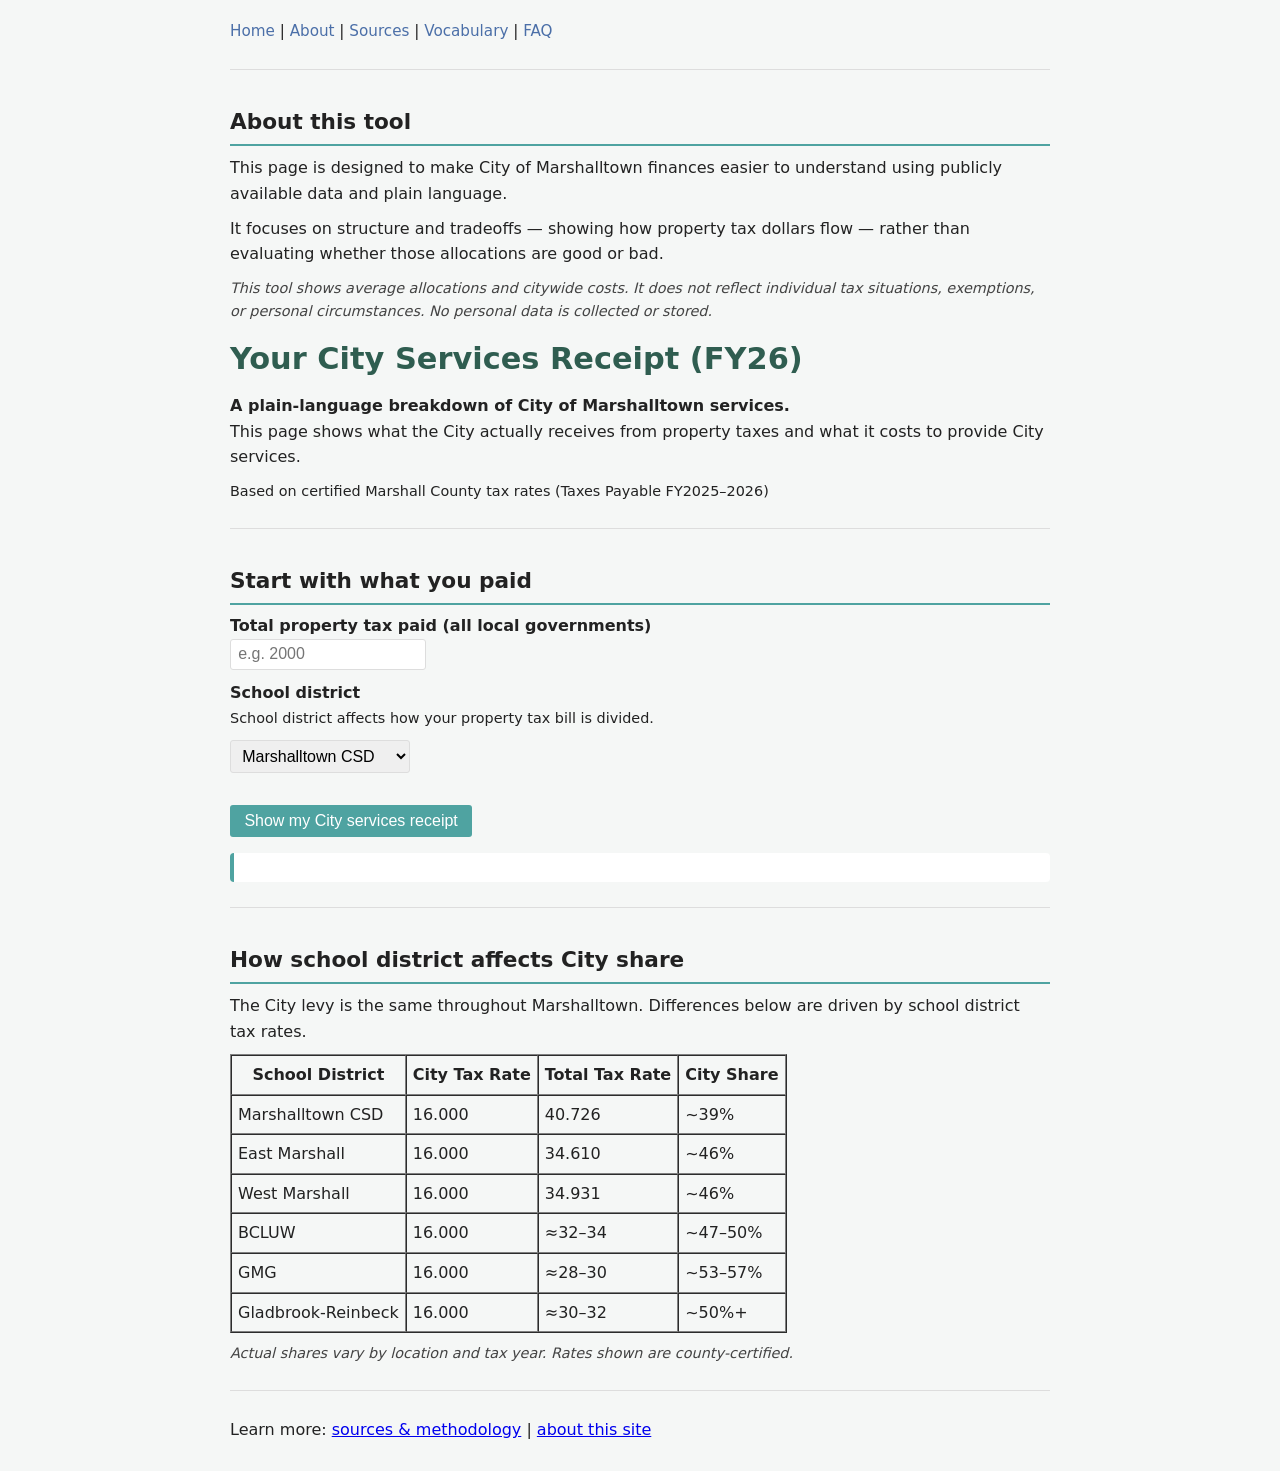
<file: index.html>
<!DOCTYPE html>
<html lang="en">
<head>
  <meta charset="UTF-8">
  <title>Your City Services Receipt (FY26)</title>
  <link rel="stylesheet" href="style.css">
</head>

<body>


<nav>
  <a href="index.html">Home</a> |
  <a href="about.html">About</a> |
  <a href="sources.html">Sources</a> |
  <a href="vocab.html">Vocabulary</a> |
  <a href="faq.html">FAQ</a>
</nav>


<hr>

<h2>About this tool</h2>

<p>
  This page is designed to make City of Marshalltown finances easier to
  understand using publicly available data and plain language.
</p>

<p>
  It focuses on structure and tradeoffs — showing how property tax dollars
  flow — rather than evaluating whether those allocations are good or bad.
</p>

<p style="font-size:0.9em;">
  <em>
    This tool shows average allocations and citywide costs.
    It does not reflect individual tax situations, exemptions,
    or personal circumstances.
    No personal data is collected or stored.
  </em>
</p>

<h1>Your City Services Receipt (FY26)</h1>

<p>
  <strong>A plain‑language breakdown of City of Marshalltown services.</strong><br>
  This page shows what the City actually receives from property taxes and
  what it costs to provide City services.
</p>

<p style="font-size:0.9em;">
  Based on certified Marshall County tax rates (Taxes Payable FY2025–2026)
</p>

<hr>

<h2>Start with what you paid</h2>

<label for="taxInput">
  <strong>Total property tax paid (all local governments)</strong>
</label>

<br>

<input
  type="number"
  id="taxInput"
  placeholder="e.g. 2000"
  min="0"
  step="1"
>

<p>
  <label for="schoolDistrict">
    <strong>School district</strong>
  </label><br>
  <span style="font-size:0.9em;">
    School district affects how your property tax bill is divided.
  </span>
</p>

<select id="schoolDistrict">
  <option value="MCSD">Marshalltown CSD</option>
  <option value="EM">East Marshall</option>
  <option value="WM">West Marshall</option>
  <option value="BCLUW">BCLUW</option>
  <option value="GMG">GMG</option>
  <option value="GR">Gladbrook‑Reinbeck</option>
</select>

<br><br>

<button onclick="calculateBreakdown()">
  Show my City services receipt
</button>

<div id="results"></div>

<hr>

<h2>How school district affects City share</h2>

<p>
  The City levy is the same throughout Marshalltown.
  Differences below are driven by school district tax rates.
</p>

<table border="1" cellpadding="6" cellspacing="0">
  <tr>
    <th>School District</th>
    <th>City Tax Rate</th>
    <th>Total Tax Rate</th>
    <th>City Share</th>
  </tr>
  <tr><td>Marshalltown CSD</td><td>16.000</td><td>40.726</td><td>~39%</td></tr>
  <tr><td>East Marshall</td><td>16.000</td><td>34.610</td><td>~46%</td></tr>
  <tr><td>West Marshall</td><td>16.000</td><td>34.931</td><td>~46%</td></tr>
  <tr><td>BCLUW</td><td>16.000</td><td>≈32–34</td><td>~47–50%</td></tr>
  <tr><td>GMG</td><td>16.000</td><td>≈28–30</td><td>~53–57%</td></tr>
  <tr><td>Gladbrook‑Reinbeck</td><td>16.000</td><td>≈30–32</td><td>~50%+</td></tr>
</table>

<p style="font-size:0.9em;">
  <em>
    Actual shares vary by location and tax year. Rates shown are county‑certified.
  </em>
</p>

<hr>

<p>
  Learn more:
  <a href="sources.html">sources &amp; methodology</a> |
  <a href="about.html">about this site</a>
</p>

<script>
/* ===============================
   LEVY DATA (CERTIFIED)
   =============================== */

const levyData = {
  MCSD: { cityRate: 16.000, totalRate: 40.726 },
  EM:   { cityRate: 16.000, totalRate: 34.610 },
  WM:   { cityRate: 16.000, totalRate: 34.931 },
  BCLUW:{ cityRate: 16.000, totalRate: 33.000 },
  GMG:  { cityRate: 16.000, totalRate: 29.000 },
  GR:   { cityRate: 16.000, totalRate: 31.000 }
};

/* ===============================
   CITY SERVICE MODEL
   =============================== */

const categories = [
  { name: "Public Safety", pct: 0.2030, avgAnnual: 480 },
  { name: "Public Works", pct: 0.0965, avgAnnual: 430 },
  { name: "Health & Social Services", pct: 0.0383, avgAnnual: 70 },
  { name: "Culture & Recreation", pct: 0.0767, avgAnnual: 140 },
  { name: "Community & Economic Development", pct: 0.0749, avgAnnual: 140 },
  { name: "General Government", pct: 0.0346, avgAnnual: 80 },
  { name: "Debt Service", pct: 0.1162, avgAnnual: 240 },
  { name: "Capital Projects", pct: 0.3598, avgAnnual: 570 }
];

function calculateBreakdown() {
  const totalPaid = Number(document.getElementById("taxInput").value);
  if (!totalPaid || totalPaid <= 0) {
    alert("Please enter a valid amount.");
    return;
  }

  const district = document.getElementById("schoolDistrict").value;
  const { cityRate, totalRate } = levyData[district];
  const cityShareRatio = cityRate / totalRate;

  const cityPortion = Math.round(totalPaid * cityShareRatio);
  const nonCityPortion = totalPaid - cityPortion;

  const results = document.getElementById("results");
  results.innerHTML = "<h3>Your City Services Receipt</h3>";

  results.innerHTML += `
    <h4>1) How your payment is split</h4>
    <ul>
      <li><strong>Total property tax paid:</strong> $${totalPaid}</li>
      <li><strong>City of Marshalltown:</strong> $${cityPortion}</li>
      <li><strong>Not included here:</strong> $${nonCityPortion}
        <br><span style="font-size:0.85em;">Schools, County, Community College</span>
      </li>
    </ul>
  `;

  results.innerHTML += `<h4>2) How the City portion is allocated</h4>`;
  let running = 0;
  const allocList = document.createElement("ul");

  categories.forEach((c, i) => {
    let amt = (i < categories.length - 1)
      ? Math.round(cityPortion * c.pct)
      : cityPortion - running;
    running += amt;
    c.userMonthly = Math.round((amt / 12) * 100) / 100;

    allocList.innerHTML += `<li><strong>${c.name}:</strong> $${amt}/year (~$${c.userMonthly}/mo)</li>`;
  });

  results.appendChild(allocList);

  results.innerHTML += `<h4>3) What City services actually cost</h4>`;
  const compareList = document.createElement("ul");

  categories.forEach(c => {
    const avgMonthly = Math.round((c.avgAnnual / 12) * 100) / 100;
    compareList.innerHTML += `
      <li>
        <strong>${c.name}</strong><br>
        Your contribution: ~$${c.userMonthly}/month<br>
        Average City cost per resident: ~$${avgMonthly}/month
      </li>
    `;
  });

  results.appendChild(compareList);

  results.innerHTML += `
    <p style="font-size:0.9em;"><em>
      City services are funded using property taxes plus fees, grants,
      and other revenues. This receipt shows how your City share fits into
      the full cost of providing services citywide.
    </em></p>
  `;
}
</script>

</body>
</html>
</file>
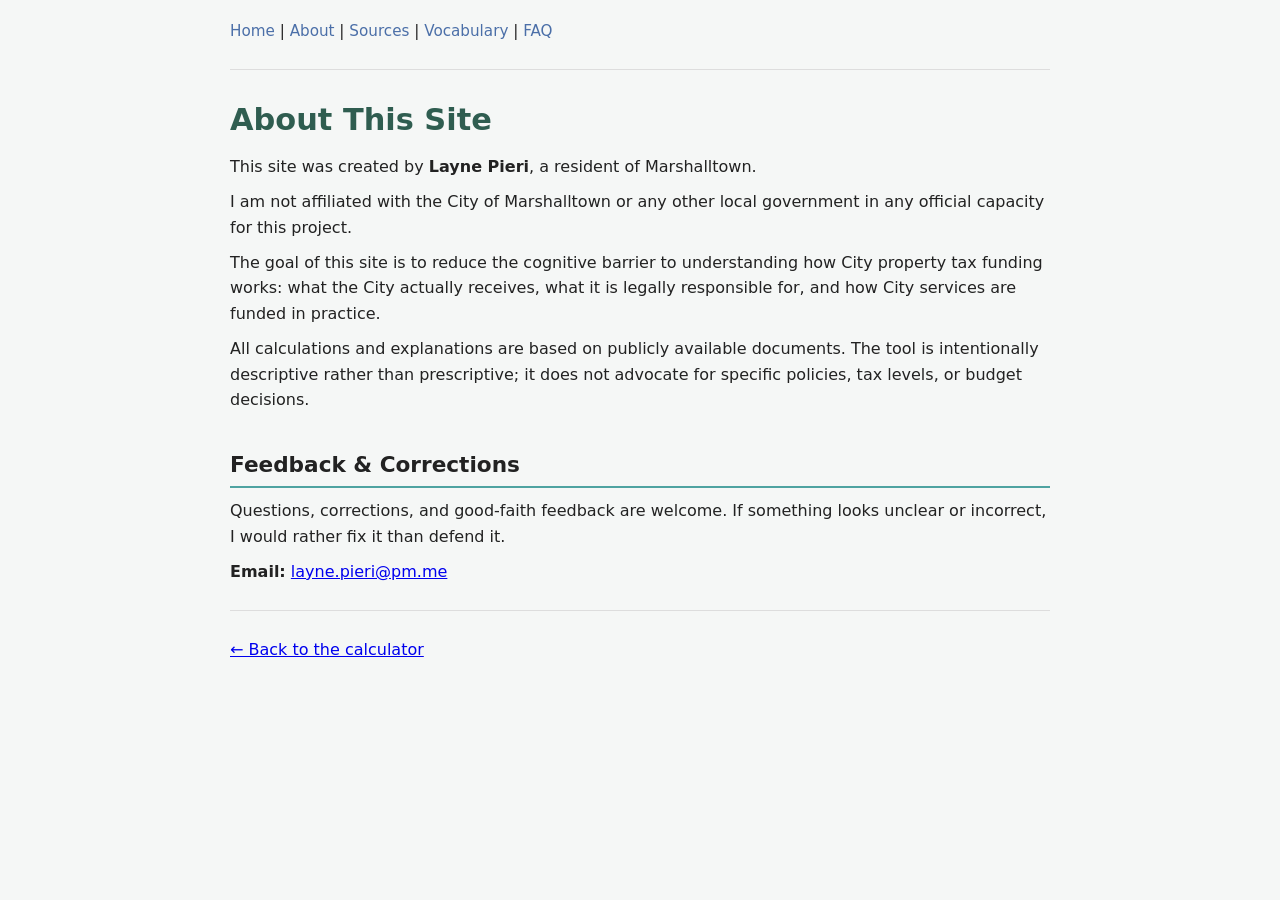
<file: about.html>
<!DOCTYPE html>
<html lang="en">

<head>
  <meta charset="UTF-8">
  <title>About This Site</title>
  <link rel="stylesheet" href="style.css">
</head>

<body>


<nav>
  <a href="index.html">Home</a> |
  <a href="about.html">About</a> |
  <a href="sources.html">Sources</a> |
  <a href="vocab.html">Vocabulary</a> |
  <a href="faq.html">FAQ</a>
</nav>


<hr>

<h1>About This Site</h1>

<p>
  This site was created by <strong>Layne Pieri</strong>, a resident of Marshalltown.
</p>

<p>
  I am not affiliated with the City of Marshalltown or any other local government
  in any official capacity for this project.
</p>

<p>
  The goal of this site is to reduce the cognitive barrier to understanding how
  City property tax funding works: what the City actually receives, what it is
  legally responsible for, and how City services are funded in practice.
</p>

<p>
  All calculations and explanations are based on publicly available documents.
  The tool is intentionally descriptive rather than prescriptive; it does not
  advocate for specific policies, tax levels, or budget decisions.
</p>

<h2>Feedback &amp; Corrections</h2>

<p>
  Questions, corrections, and good‑faith feedback are welcome.
  If something looks unclear or incorrect, I would rather fix it than defend it.
</p>

<p>
  <strong>Email:</strong>
  <a href="mailto:layne.pieri@pm.me">layne.pieri@pm.me</a>
</p>

<hr>

<p>
  <a href="index.html">&larr; Back to the calculator</a>
</p>

</body>
</html>
</file>
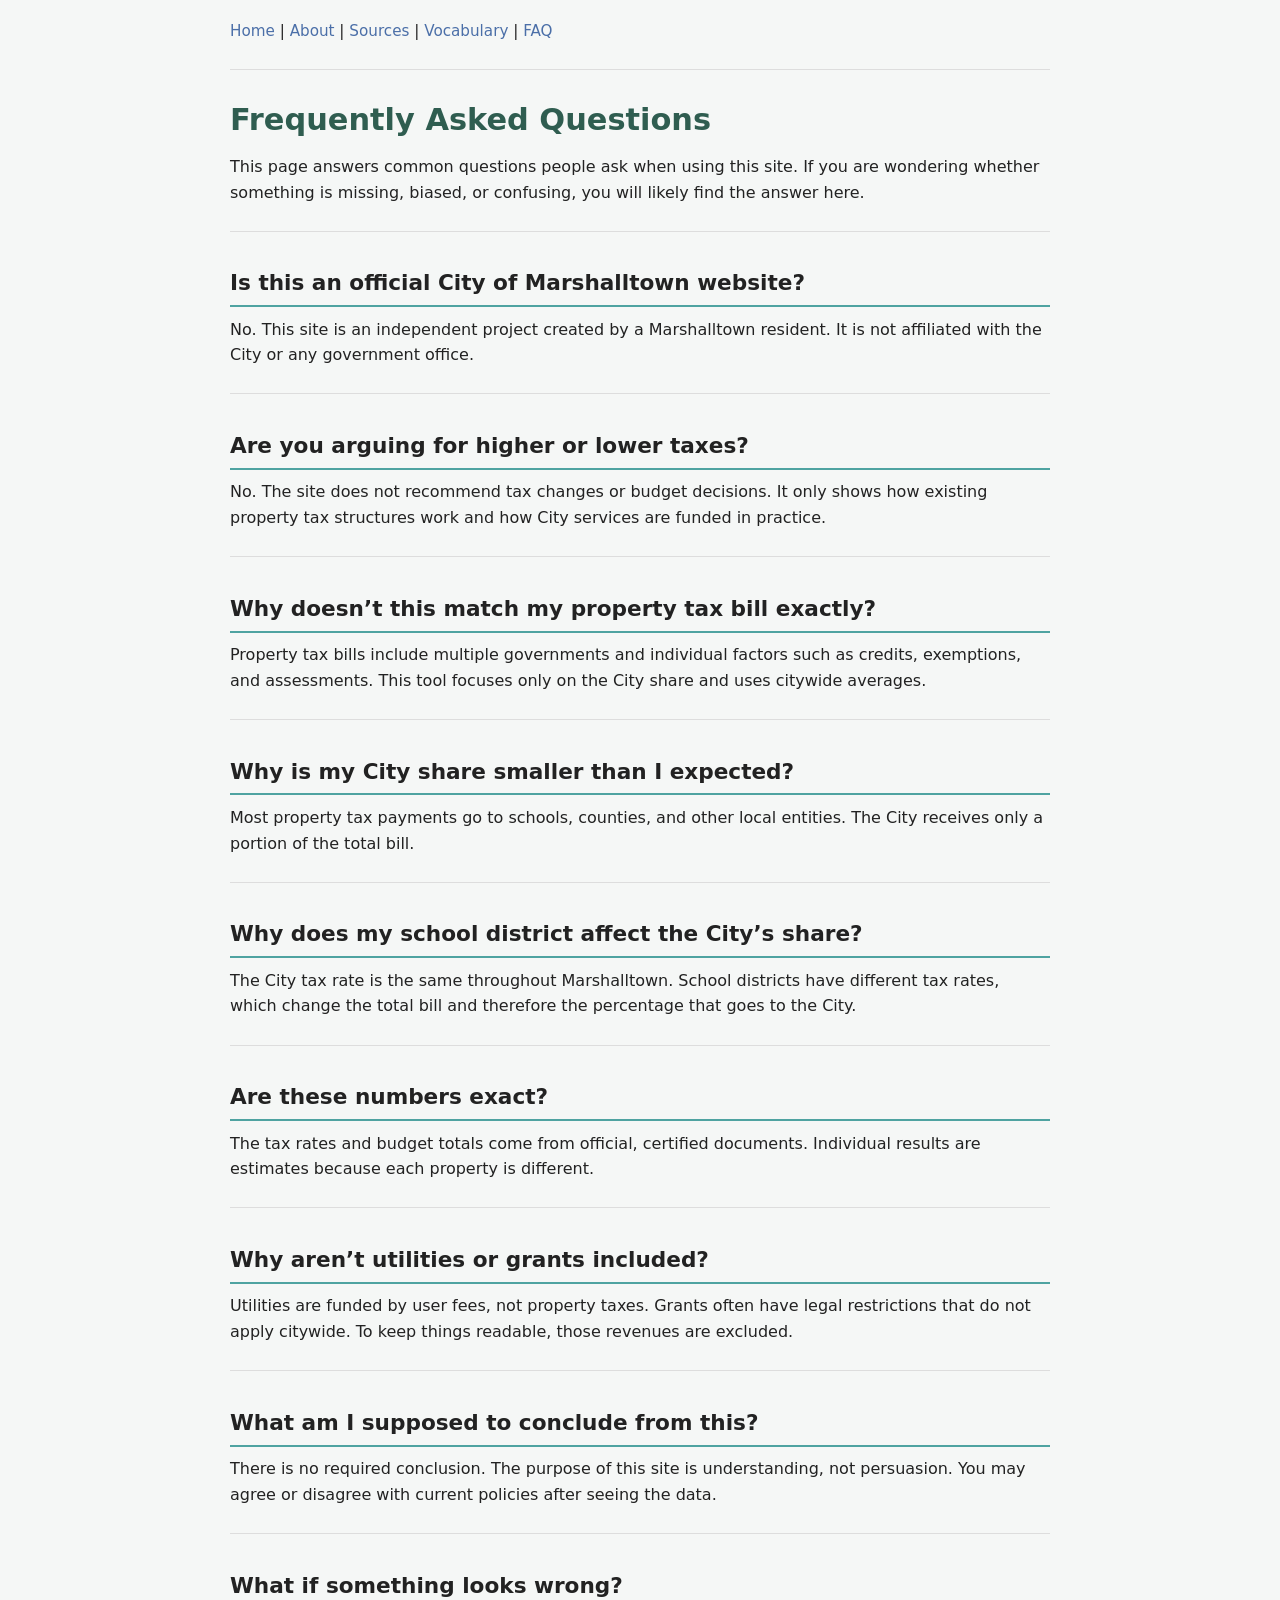
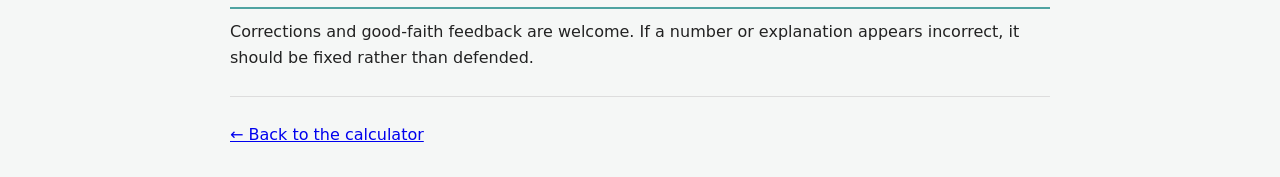
<file: faq.html>
<!DOCTYPE html>
<html lang="en">

<head>
  <meta charset="UTF-8">
  <title>Frequently Asked Questions</title>
  <link rel="stylesheet" href="style.css">
</head>

<body>

<nav>
  <a href="index.html">Home</a> |
  <a href="about.html">About</a> |
  <a href="sources.html">Sources</a> |
  <a href="vocab.html">Vocabulary</a> |
  <a href="faq.html">FAQ</a>
</nav>

<hr>

<h1>Frequently Asked Questions</h1>

<p>
This page answers common questions people ask when using this site.
If you are wondering whether something is missing, biased, or confusing,
you will likely find the answer here.
</p>

<hr>

<h2>Is this an official City of Marshalltown website?</h2>

<p>
No. This site is an independent project created by a Marshalltown resident.
It is not affiliated with the City or any government office.
</p>

<hr>

<h2>Are you arguing for higher or lower taxes?</h2>

<p>
No. The site does not recommend tax changes or budget decisions.
It only shows how existing property tax structures work
and how City services are funded in practice.
</p>

<hr>

<h2>Why doesn’t this match my property tax bill exactly?</h2>

<p>
Property tax bills include multiple governments and individual factors
such as credits, exemptions, and assessments.
This tool focuses only on the City share and uses citywide averages.
</p>

<hr>

<h2>Why is my City share smaller than I expected?</h2>

<p>
Most property tax payments go to schools, counties,
and other local entities.
The City receives only a portion of the total bill.
</p>

<hr>

<h2>Why does my school district affect the City’s share?</h2>

<p>
The City tax rate is the same throughout Marshalltown.
School districts have different tax rates,
which change the total bill and therefore the percentage
that goes to the City.
</p>

<hr>

<h2>Are these numbers exact?</h2>

<p>
The tax rates and budget totals come from official, certified documents.
Individual results are estimates because each property is different.
</p>

<hr>

<h2>Why aren’t utilities or grants included?</h2>

<p>
Utilities are funded by user fees, not property taxes.
Grants often have legal restrictions that do not apply citywide.
To keep things readable, those revenues are excluded.
</p>

<hr>

<h2>What am I supposed to conclude from this?</h2>

<p>
There is no required conclusion.
The purpose of this site is understanding, not persuasion.
You may agree or disagree with current policies after seeing the data.
</p>

<hr>

<h2>What if something looks wrong?</h2>

<p>
Corrections and good‑faith feedback are welcome.
If a number or explanation appears incorrect,
it should be fixed rather than defended.
</p>

<hr>

<p>
<a href="index.html">&larr; Back to the calculator</a>
</p>

</body>
</html>
</file>
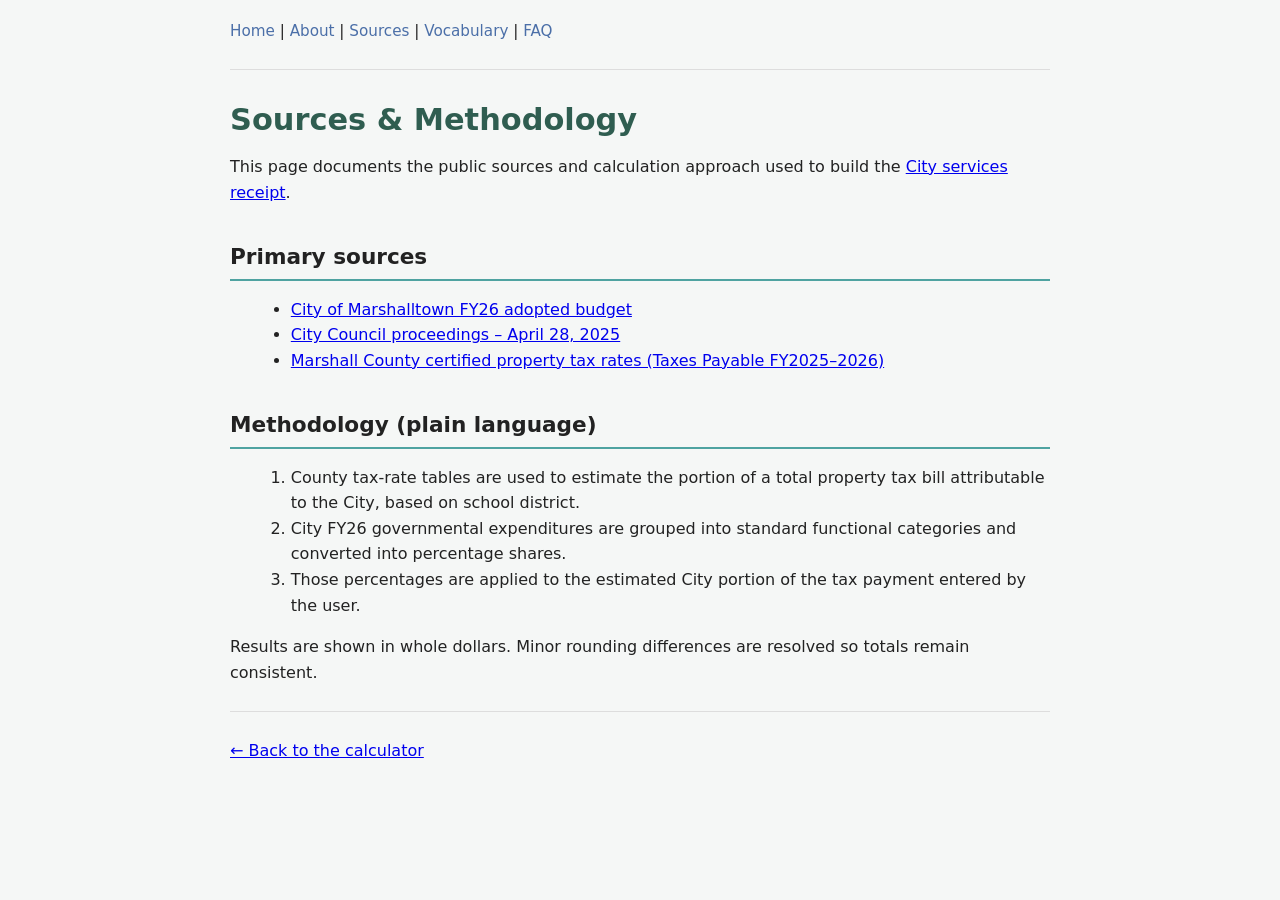
<file: sources.html>
<!DOCTYPE html>
<html lang="en">

<head>
  <meta charset="UTF-8">
  <title>Sources &amp; Methodology</title>
  <link rel="stylesheet" href="style.css">
</head>

<body>


<nav>
  <a href="index.html">Home</a> |
  <a href="about.html">About</a> |
  <a href="sources.html">Sources</a> |
  <a href="vocab.html">Vocabulary</a> |
  <a href="faq.html">FAQ</a>
</nav>

<hr>

<h1>Sources &amp; Methodology</h1>

<p>
  This page documents the public sources and calculation approach used to build the
  <a href="index.html">City services receipt</a>.
</p>

<h2>Primary sources</h2>

<ul>
  <li>
    <a href="https://www.marshalltown-ia.gov/DocumentCenter/View/10896/FY26-Proposed-Budget-and-Certification-of-PropertyTaxes"
       target="_blank" rel="noopener noreferrer">
      City of Marshalltown FY26 adopted budget
    </a>
  </li>
  <li>
    <a href="https://marshalltownia.portal.civicclerk.com/event/1019/files/agenda/2246"
       target="_blank" rel="noopener noreferrer">
      City Council proceedings – April&nbsp;28,&nbsp;2025
    </a>
  </li>
  <li>
    <a href="https://www.marshallcountyia.gov/DocumentCenter/View/2251/2024_Tax_Rates_for_Taxes_Payable_2025-2026"
       target="_blank" rel="noopener noreferrer">
      Marshall County certified property tax rates (Taxes Payable FY2025–2026)
    </a>
  </li>
</ul>

<h2>Methodology (plain language)</h2>

<ol>
  <li>
    County tax‑rate tables are used to estimate the portion of a total
    property tax bill attributable to the City, based on school district.
  </li>
  <li>
    City FY26 governmental expenditures are grouped into standard functional
    categories and converted into percentage shares.
  </li>
  <li>
    Those percentages are applied to the estimated City portion of the tax
    payment entered by the user.
  </li>
</ol>

<p>
  Results are shown in whole dollars. Minor rounding differences are resolved
  so totals remain consistent.
</p>

<hr>

<p>
  <a href="index.html">&larr; Back to the calculator</a>
</p>

</body>
</html>
</file>
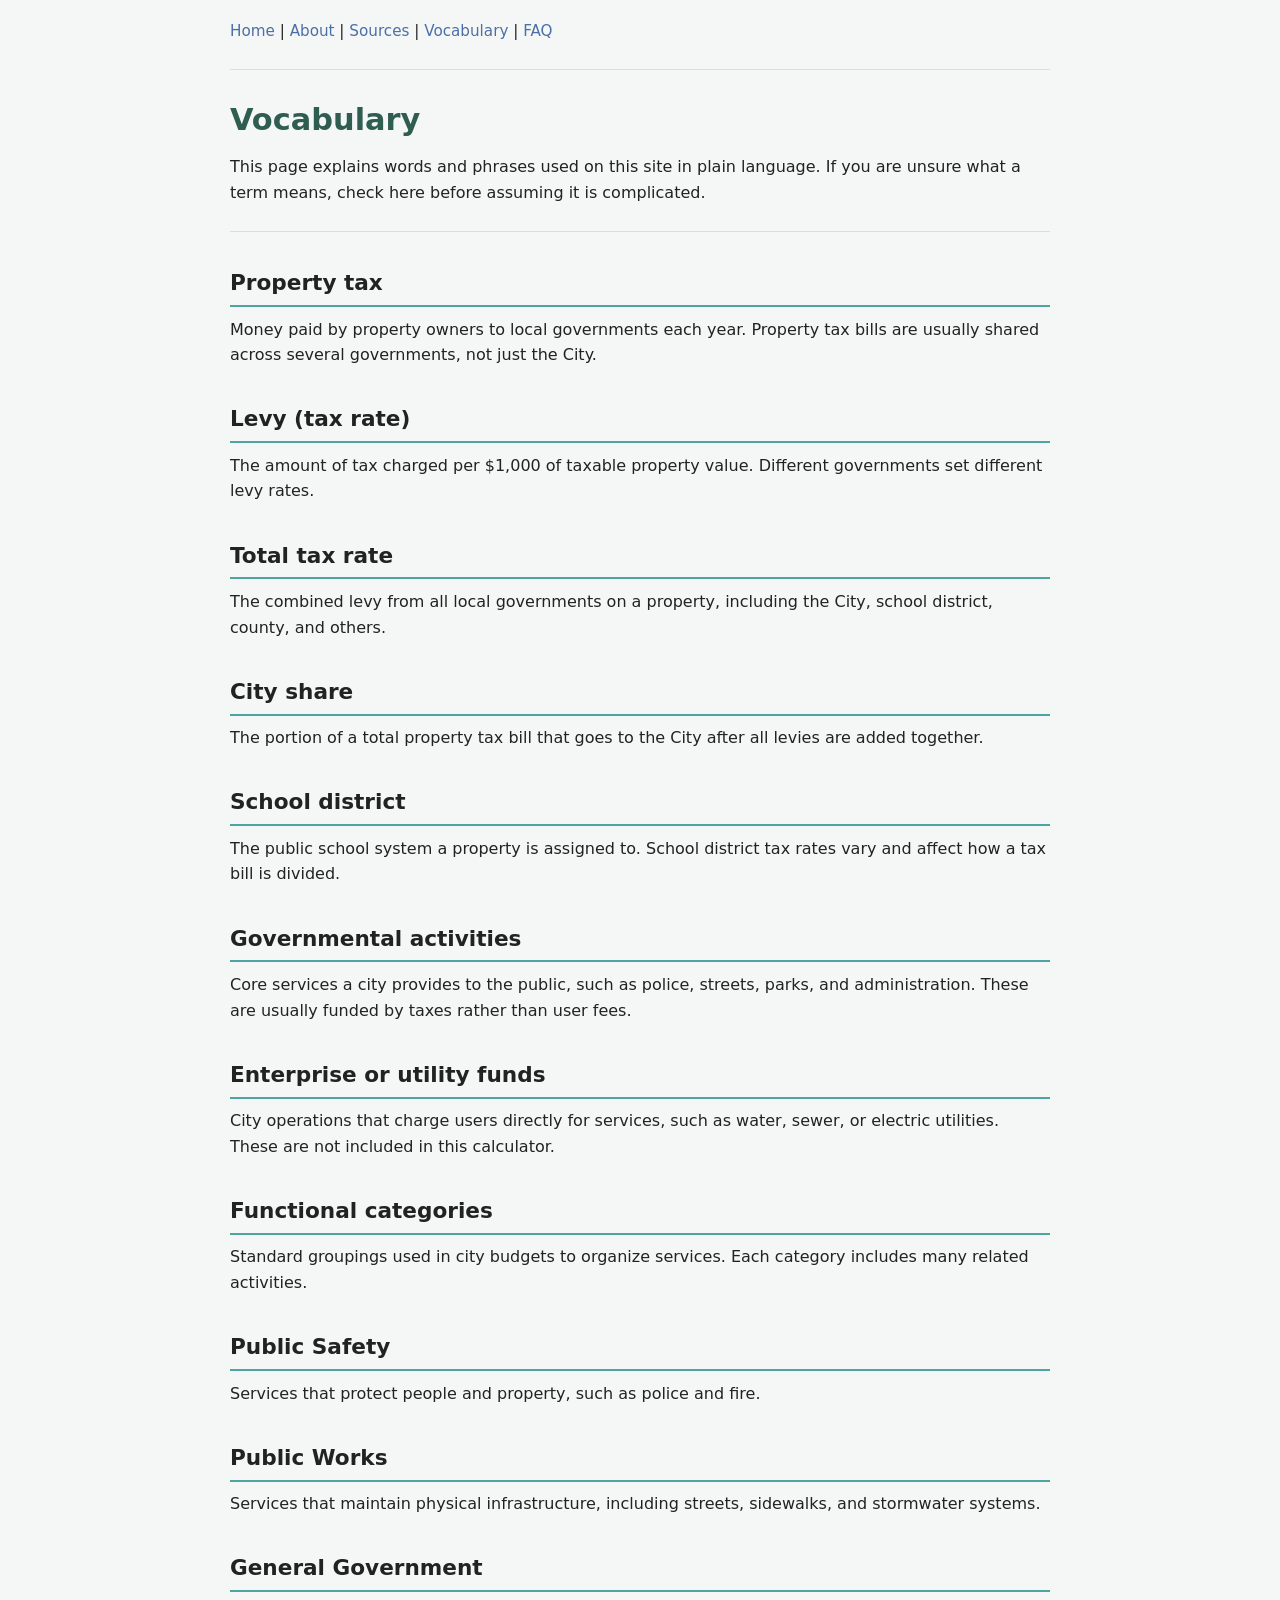
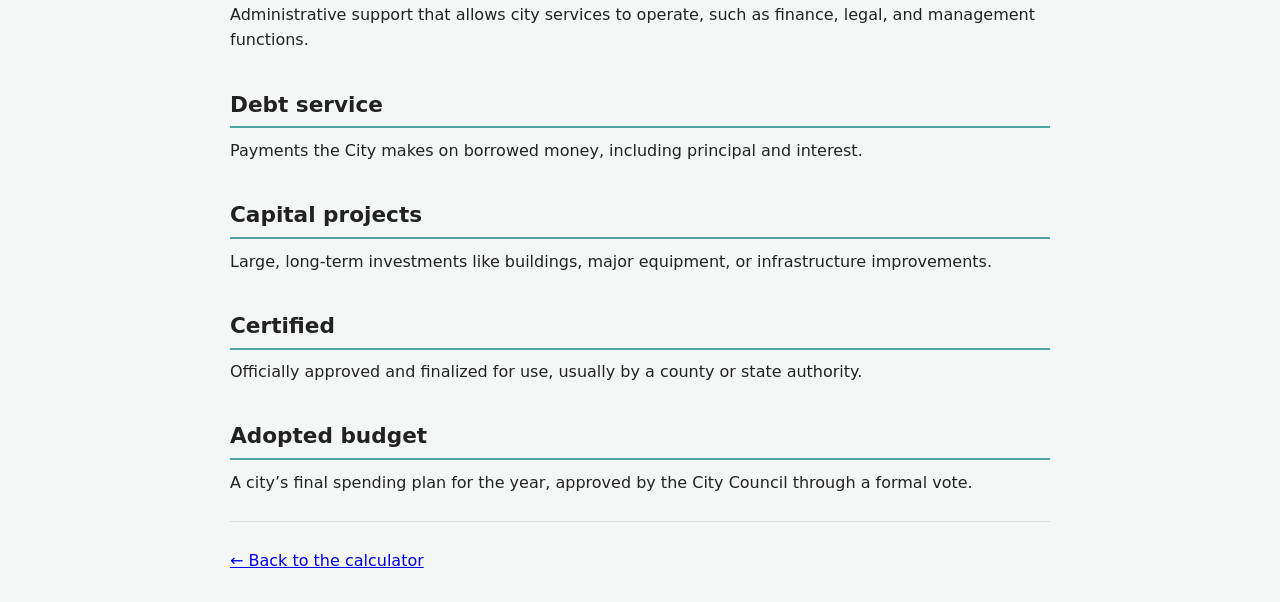
<file: vocab.html>
<!DOCTYPE html>
<html lang="en">

<head>
  <meta charset="UTF-8">
  <title>Vocabulary</title>
  <link rel="stylesheet" href="style.css">
</head>

<body>

<nav>
  <a href="index.html">Home</a> |
  <a href="about.html">About</a> |
  <a href="sources.html">Sources</a> |
  <a href="vocab.html">Vocabulary</a> |
  <a href="faq.html">FAQ</a>
</nav>

<hr>

<h1>Vocabulary</h1>

<p>
This page explains words and phrases used on this site in plain language.
If you are unsure what a term means, check here before assuming it is complicated.
</p>

<hr>

<h2>Property tax</h2>
<p>
Money paid by property owners to local governments each year.
Property tax bills are usually shared across several governments,
not just the City.
</p>

<h2>Levy (tax rate)</h2>
<p>
The amount of tax charged per $1,000 of taxable property value.
Different governments set different levy rates.
</p>

<h2>Total tax rate</h2>
<p>
The combined levy from all local governments on a property,
including the City, school district, county, and others.
</p>

<h2>City share</h2>
<p>
The portion of a total property tax bill that goes to the City
after all levies are added together.
</p>

<h2>School district</h2>
<p>
The public school system a property is assigned to.
School district tax rates vary and affect how a tax bill is divided.
</p>

<h2>Governmental activities</h2>
<p>
Core services a city provides to the public, such as police,
streets, parks, and administration.
These are usually funded by taxes rather than user fees.
</p>

<h2>Enterprise or utility funds</h2>
<p>
City operations that charge users directly for services,
such as water, sewer, or electric utilities.
These are not included in this calculator.
</p>

<h2>Functional categories</h2>
<p>
Standard groupings used in city budgets to organize services.
Each category includes many related activities.
</p>

<h2>Public Safety</h2>
<p>
Services that protect people and property, such as police and fire.
</p>

<h2>Public Works</h2>
<p>
Services that maintain physical infrastructure,
including streets, sidewalks, and stormwater systems.
</p>

<h2>General Government</h2>
<p>
Administrative support that allows city services to operate,
such as finance, legal, and management functions.
</p>

<h2>Debt service</h2>
<p>
Payments the City makes on borrowed money,
including principal and interest.
</p>

<h2>Capital projects</h2>
<p>
Large, long‑term investments like buildings,
major equipment, or infrastructure improvements.
</p>

<h2>Certified</h2>
<p>
Officially approved and finalized for use,
usually by a county or state authority.
</p>

<h2>Adopted budget</h2>
<p>
A city’s final spending plan for the year,
approved by the City Council through a formal vote.
</p>

<hr>

<p>
<a href="index.html">&larr; Back to the calculator</a>
</p>

</body>
</html>
</file>
<file: style.css>
/* ===============================
   Color palette (Marshalltown‑adjacent)
   =============================== */

:root {
  --mt-green-dark: #2f5d50;   /* deep civic green */
  --mt-green: #4fa3a1;        /* teal accent */
  --mt-blue: #4b6fa8;         /* muted civic blue */
  --mt-gray: #f5f7f6;
  --text-main: #222;
  --text-muted: #444;
  --border-light: #ddd;
}

/* Overall page */
body {
  max-width: 820px;
  margin: 0 auto;
  padding: 1.2em;
  font-family: system-ui, -apple-system, BlinkMacSystemFont,
               "Segoe UI", Roboto, sans-serif;
  line-height: 1.6;
  color: var(--text-main);
  background-color: var(--mt-gray);
}

/* Navigation */
nav {
  font-size: 0.95em;
  margin-bottom: 0.6em;
}

nav a {
  text-decoration: none;
  color: var(--mt-blue);
}

nav a:hover {
  text-decoration: underline;
}

/* Headings */
h1 {
  margin-top: 0.4em;
  margin-bottom: 0.2em;
  font-size: 1.9em;
  color: var(--mt-green-dark);
}

h2 {
  margin-top: 1.6em;
  margin-bottom: 0.4em;
  font-size: 1.35em;
  border-bottom: 2px solid var(--mt-green);
  padding-bottom: 0.2em;
}

h3 {
  margin-top: 1.2em;
  margin-bottom: 0.2em;
  font-size: 1.1em;
  color: var(--mt-green-dark);
}

/* Paragraphs and lists */
p {
  margin: 0.6em 0;
}

ul, ol {
  margin-left: 1.3em;
}

/* Calculator elements */
input[type="number"],
select {
  font-size: 1em;
  padding: 0.35em 0.45em;
  width: 180px;
  border: 1px solid var(--border-light);
  border-radius: 3px;
}

button {
  font-size: 1em;
  padding: 0.45em 0.9em;
  margin-top: 0.4em;
  cursor: pointer;
  background-color: var(--mt-green);
  color: #fff;
  border: none;
  border-radius: 3px;
}

button:hover {
  background-color: var(--mt-green-dark);
}

/* Results box */
#results {
  margin-top: 1em;
  padding: 0.9em 1em;
  background-color: #ffffff;
  border-left: 4px solid var(--mt-green);
  border-radius: 4px;
}

/* Horizontal rules */
hr {
  margin: 1.6em 0;
  border: none;
  border-top: 1px solid var(--border-light);
}

/* Small / explanatory text */
small, em {
  color: var(--text-muted);
}
</file>
